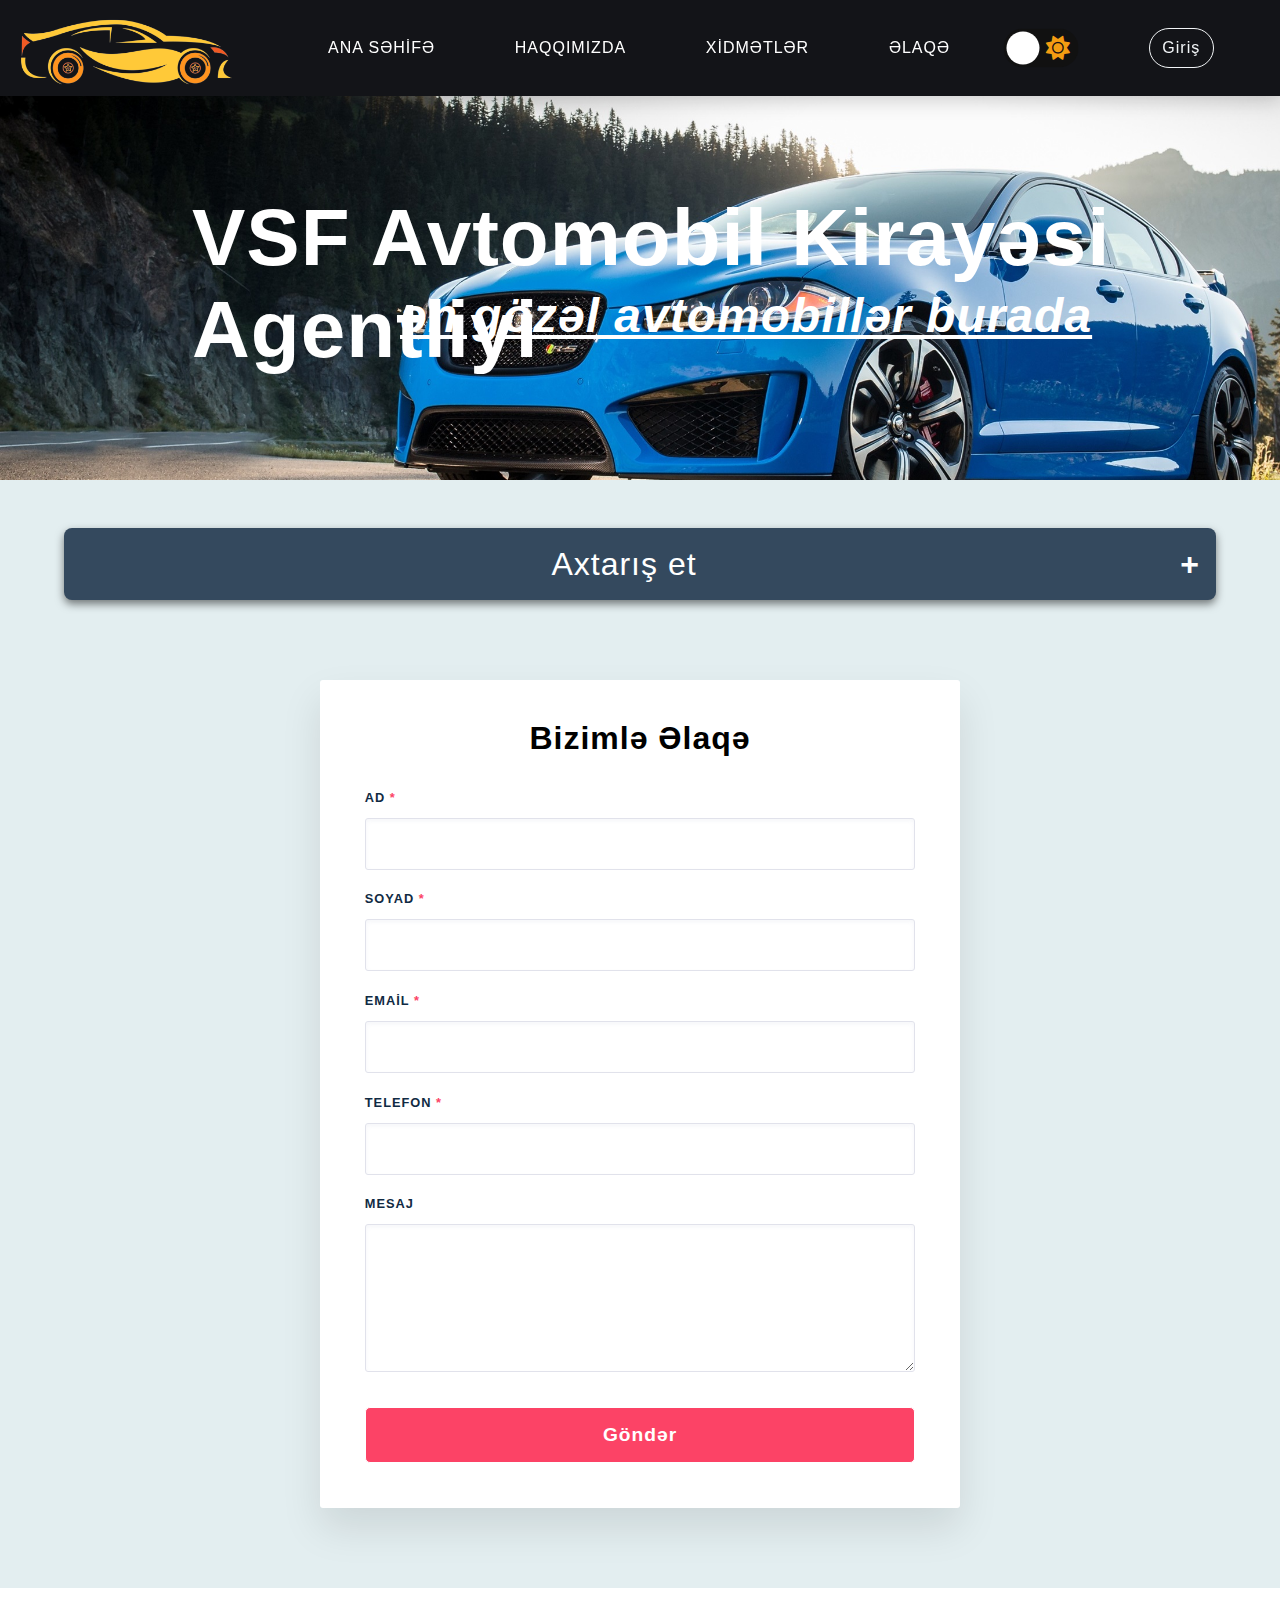
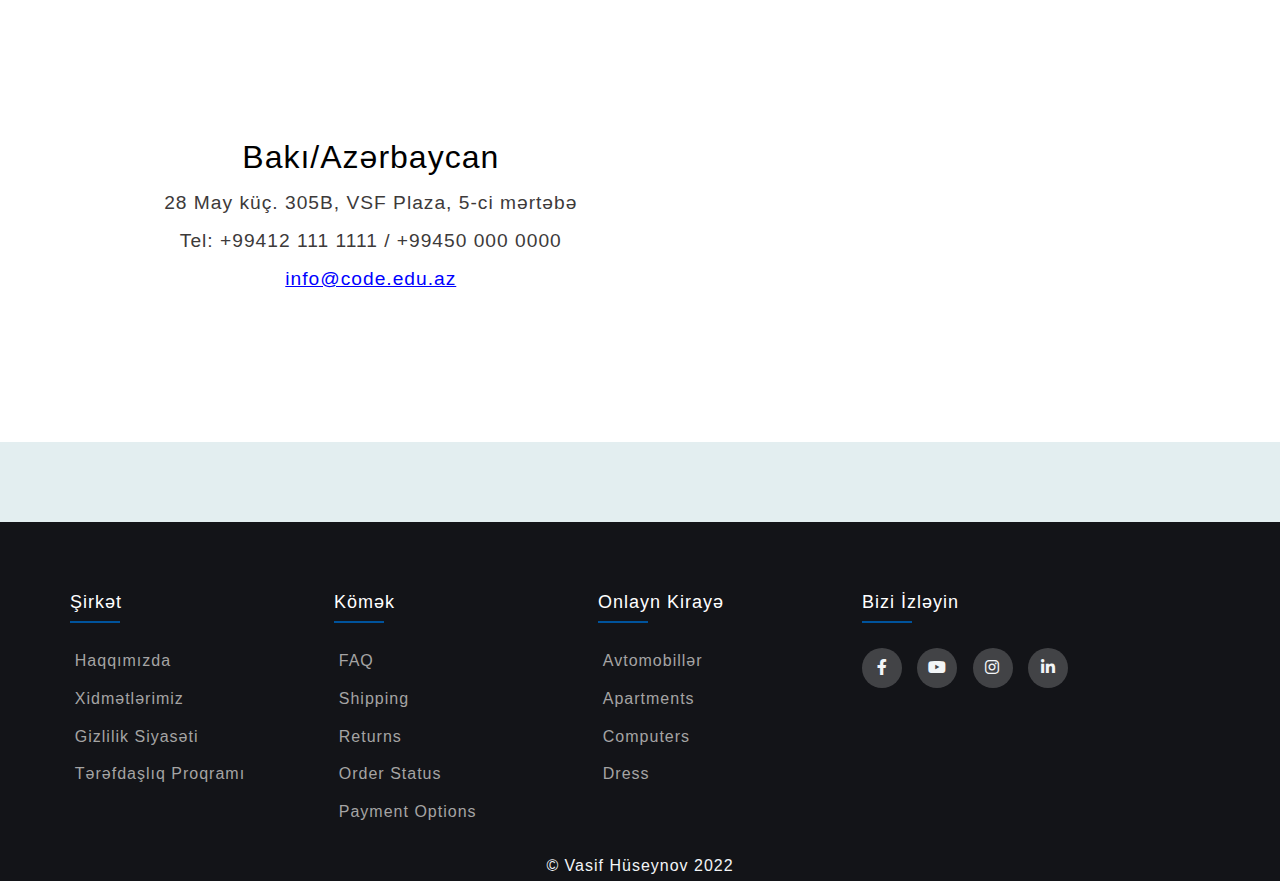
<file: march19/contact.html>
<!DOCTYPE html>
<html lang="az">
<head>
    <meta charset="UTF-8">
    <meta http-equiv="X-UA-Compatible" content="IE=edge">
    <meta name="viewport" content="width=device-width, initial-scale=1.0">

    <!--=============== BOOTSTRAP ===============-->
    <!-- <link href="https://cdn.jsdelivr.net/npm/bootstrap@5.0.2/dist/css/bootstrap.min.css" rel="stylesheet">
    <script src="https://cdn.jsdelivr.net/npm/bootstrap@5.0.2/dist/js/bootstrap.bundle.min.js"></script> -->

    <!--=============== FONT AWESOME ===============-->
    <link rel="stylesheet" href="https://cdnjs.cloudflare.com/ajax/libs/font-awesome/6.0.0/css/all.min.css"/>

    <!--=============== CSS ===============-->
    <link rel="stylesheet" href="./css/style.css">
    <link rel="stylesheet" href="./css/header.css">
    <link rel="stylesheet" href="./css/carousel.css">
    <link rel="stylesheet" href="./css/card.css">
    <link rel="stylesheet" href="./css/darkmode.css">
    <link rel="stylesheet" href="./css/accordion.css">
    <link rel="stylesheet" href="./css/detail.css">
    <link rel="stylesheet" href="./css/contact.css">
    <link rel="stylesheet" href="./css/map.css">
    <link rel="stylesheet" href="./css/loadmore.css">
    <link rel="stylesheet" href="./css/footer.css">

    <!--=============== ICON ===============-->
    <link rel="shortcut icon" href="./image/icons/red-car-icon-removebg-preview.png" type="image">
    <title>contact page</title>
</head>
<body>

    <div class="wrapper">

        <!--==================== HEADER START ====================-->
        <header class="header">
            <div class="navbar__container">
                <nav>
                    <div class="logo">
                        <img src="./image/logo/yellow_car-removebg-preview.png" alt="Logo Image">
                    </div>
                    <div class="hamburger">
                        <div class="line1"></div>
                        <div class="line2"></div>
                        <div class="line3"></div>
                    </div>
                    <ul class="nav__links">
                        <li><a href="index.html">Ana səhifə</a></li>
                        <li><a href="#">Haqqımızda</a></li>
                        <li><a href="detail.html">Xidmətlər</a></li>
                        <li><a href="contact.html">Əlaqə</a></li>
    
                        <!--=== darkmode ===-->
                          <input type="checkbox" class="checkbox" id="checkbox">
                            <label for="checkbox" class="label">
                                <i class="fas fa-moon"></i>
                                <i class="fas fa-sun"></i>
                                <div class="ball"></div>
                            </label>
                        <!--=== end ===-->
    
                        <li><button class="login__button" href="#">Giriş</button></li>
                    </ul>
                </nav>
            </div>
        </header>
        <!--==================== HEADER END ====================-->

        <!--==================== CAROUSEL START ====================-->
        <div class="carousel">
        <Section class="img__slider">

            <div class="slider__container">

              <div class="slide">
                <img src="./image/carousel/blue-jaguar.jpg">
              </div>
              
              <div class="slide">
                <img src="./image/carousel/car-interior.jpg">
              </div>
          
              <div class="slide">
                <img src="./image/carousel/sand-car.jpg">
              </div>
              
            </div>
          </Section>
        </div>
        <!--==================== CAROUSEL END ====================-->
        

        <!--==================== ACCORDION START ====================-->
        <div class="accordion">
            <div class="accordion-item">
                <div class="accordion-item-header" onmousedown="bleep.play()">
                    <h1>
                        Axtarış et
                    </h1>
                </div>
                <div class="accordion-item-body">
                    <div class="accordion-item-body-content">
                        <form method="post" action="">

                            <!-- select -->
                            <div class="search__select">
                                <select class="select__brand">
                                    <option value="0">Marka seç:</option>
                                    <option value="1">Audi</option>
                                    <option value="2">BMW</option>
                                    <option value="3">Citroen</option>
                                    <option value="4">Ford</option>
                                    <option value="5">Honda</option>
                                    <option value="6">Jaguar</option>
                                    <option value="7">Land Rover</option>
                                    <option value="8">Mercedes</option>
                                    <option value="9">Mini</option>
                                    <option value="10">Nissan</option>
                                    <option value="11">Toyota</option>
                                    <option value="12">Volvo</option>
                                </select>
    
                                <select class="select__model">
                                    <option value="0">Model seç:</option>
                                    <option value="1">Audi</option>
                                    <option value="2">BMW</option>
                                    <option value="3">Citroen</option>
                                    <option value="4">Ford</option>
                                    <option value="5">Honda</option>
                                    <option value="6">Jaguar</option>
                                    <option value="7">Land Rover</option>
                                    <option value="8">Mercedes</option>
                                    <option value="9">Mini</option>
                                    <option value="10">Nissan</option>
                                    <option value="11">Toyota</option>
                                    <option value="12">Volvo</option>
                                </select>

                                <select class="select__model">
                                    <option value="0">Şəhər seç:</option>
                                    <option value="1">Bakı</option>
                                    <option value="2">Şuşa</option>
                                    <option value="3">Gəncə</option>
                                    <option value="4">Sumqayıt</option>
                                    <option value="5">Lənkəran</option>
                                    <option value="6">Naxçıvan</option>
                                    <option value="7">Balakən</option>
                                    <option value="8">Quba</option>
                                </select>

                                <!-- start date -->
                                <label for="start">Başlanğıc:</label>

                                <input type="date" id="start" name="trip-start">
    
                                <!-- end date -->
                                <label for="end">Son:</label>
    
                                <input type="date" id="end" name="trip-start">

                                <!-- price input -->
                                <label for="minPrice">Min:</label>
                                <input type="number" id="minPrice" name="minPrice" min="0">
                                <span>₼</span><br> <br> <br>
                              
                                <label for="maxPrice">Maks:</label>
                                <input type="number" id="maxPrice" name="maxPrice" min="10">
                                <span>₼</span>

                            </div>

                              
                            <!-- submit button -->
                              <div class="submit">
                                <button class="btn" type="submit" value="Submit">Axtar</button>
                              </div>
                        </form>
                    </div>
                </div>
            </div>
        </div>
        <!--==================== ACCORDION END ====================-->


        <!--==================== FORM START ====================-->
        <div class="form__container">

            <form class="contact-form">
                <div class="form-header">
                    <h1>Bizimlə Əlaqə</h1>
                </div>
                <ul class="form-ul">
                    <li>
                        <label class="form-lbl" for="name"><span>Ad <span class="required-star">*</span></span></label>
                        <input class="form-inp" type="text" id="name" name="user_name">
                    </li>
                    <li>
                        <label class="form-lbl" for="surname"><span>Soyad <span class="required-star">*</span></span></label>
                        <input class="form-inp" type="text" id="surname" name="user_surname">
                    </li>
                    <li>
                        <label class="form-lbl" for="mail"><span>Email <span class="required-star">*</span></span></label>
                        <input class="form-inp" type="email" id="mail" name="user_email">
                    </li>
                    <li>
                        <label class="form-lbl" for="phone"><span>Telefon <span class="required-star">*</span></span></label>
                        <input class="form-inp" type="tel" id="phone" name="user_phone">
                    </li>
                    <li>
                        <label class="form-lbl" for="msg"><span>Mesaj</span></label>
                        <textarea class="form-textarea" rows="4" cols="50"></textarea>
                    </li>
                    <li>
                        <input id="form-submit-btn" type="submit" value="Göndər">
                    </li>
                </ul>
            </form>

        </div>
        <!--==================== FORM END ====================-->


        <!--==================== MAP START ====================-->
        <div class="address__container">
            <div class="item">
                <div class="address">
                  <h1>Bakı/Azərbaycan</h1>
                  <p>28 May küç. 305B, VSF Plaza, 5-ci mərtəbə</p>
                  <p>Tel: +99412 111 1111 / +99450 000 0000</p>
                  <a href="https://code.edu.az/elaqe/">info@code.edu.az</a>
                </div>
            </div>
            
    
            <div class="item">
                <div class="map">
                  <iframe src="https://www.google.com/maps/embed?pb=!1m18!1m12!1m3!1d3039.4286744962415!2d49.85175681535471!3d40.3771908793697!2m3!1f0!2f0!3f0!3m2!1i1024!2i768!4f13.1!3m3!1m2!1s0x40307d079efb5163%3A0xc20aa51a5f0b5e01!2sCode%20Academy!5e0!3m2!1sen!2s!4v1647447611196!5m2!1sen!2s" width="600" height="450" style="border:0;" allowfullscreen="" loading="lazy"></iframe>
                </div>
            </div>
      </div>
        <!--==================== MAP END ====================-->
        


        <!--==================== FOOTER START ====================-->
        <footer class="footer">
          <div class="container">
              <div class="row">
                  <div class="footer__col">
                      <h4>Şirkət</h4>
                      <ul>
                          <li>
                              <a href="#">Haqqımızda</a>
                          </li>
                          <li>
                              <a href="#">Xidmətlərimiz</a>
                          </li>
                          <li>
                              <a href="#">Gizlilik Siyasəti</a>
                          </li>
                          <li>
                              <a href="#">Tərəfdaşlıq Proqramı</a>
                          </li>
                      </ul>
                  </div>
                  <div class="footer__col">
                      <h4>Kömək</h4>
                      <ul>
                          <li>
                              <a href="#">FAQ</a>
                          </li>
                          <li>
                              <a href="#">Shipping</a>
                          </li>
                          <li>
                              <a href="#">Returns</a>
                          </li>
                          <li>
                              <a href="#">Order Status</a>
                          </li>
                          <li>
                              <a href="#">Payment Options</a>
                          </li>
                      </ul>
                  </div>
                  <div class="footer__col">
                      <h4>Onlayn Kirayə</h4>
                      <ul>
                          <li>
                              <a href="#">Avtomobillər</a>
                          </li>
                          <li>
                              <a href="#">Apartments</a>
                          </li>
                          <li>
                              <a href="#">Computers</a>
                          </li>
                          <li>
                              <a href="#">Dress</a>
                          </li>
                      </ul>
                  </div>
                  <div class="footer__col">
                      <h4>Bizi İzləyin</h4>
                      <div class="social-links">
                          <a href="#">
                              <i class="fab fa-facebook-f"></i>
                          </a>
                          <a href="https://www.youtube.com/channel/UCPEmMq_L2w9aLN97Vvy_V0Q/videos">
                              <i class="fab fa-youtube"></i>
                          </a>
                          <a href="https://www.instagram.com/vasifcoder/">
                              <i class="fab fa-instagram"></i>
                          </a>
                          <a href="#">
                              <i class="fab fa-linkedin-in"></i>
                          </a>
                      </div>
                  </div>
              </div>
          </div>

          <div class="copyright">
            <p>&copy; Vasif Hüseynov 2022</p>  
          </div>
      </footer>
        <!--==================== FOOTER END ====================-->

        


</div>

<!--=============== JAVASCRIPT ===============-->
<script src="https://code.jquery.com/jquery-3.6.0.min.js"></script>
<script src="./js/main.js"></script>
<script src="./js/detail.js"></script>
    
</body>
</html>
</file>
<file: march19/css/style.css>
*{
    margin: 0;
    padding: 0;
    color: #f2f5f7;
    font-family: sans-serif;
    letter-spacing: 1px;
    font-weight: 300;
}
body{
    overflow-x: hidden;
    background-color: rgb(227, 238, 240);
}
</file>
<file: march19/css/header.css>
.header {
    position: absolute;
    z-index: 999;
}

.navbar__container {
    width: 1170px;
}

nav{
    height: 6rem;
    width: 100vw;
    background-color: #131418;
    box-shadow: 0 3px 20px rgba(0, 0, 0, 0.2);
    display: flex;
    position: fixed;
    z-index: 10;
}

/*Styling logo*/
.logo{
    padding:1vh 1vw;
    text-align: center;
}
.logo img {
    height: 5rem;
}

/*Styling Links*/
.nav__links{
    display: flex;
    list-style: none; 
    width: 88vw;
    padding: 0 0.7vw;
    justify-content: space-evenly;
    align-items: center;
    text-transform: uppercase;
}
.nav__links li a{
    text-decoration: none;
    color: white;
    margin: 0 0.7vw;
}
.nav__links li a:hover {
    color: #00539C;
}
.nav__links li {
    position: relative;
}
.nav__links li a::after {
    content: "";
    display: block;
    height: 2px;
    width: 0%;
    background-color: #00539C;
    position: absolute;
    transition: all ease-in-out 250ms;
    margin: 0 0 0 7%;
}
.nav__links li a:hover::after{
    width: 60%;
}

/*Styling Buttons*/
.login__button{
    background-color: transparent;
    border: 1.5px solid #f2f5f7;
    border-radius: 2em;
    padding: 0.6rem 0.8rem;
    margin-left: 2vw;
    font-size: 1rem;
    cursor: pointer;

}
.login__button:hover {
    color: #131418;
    background-color: #f2f5f7;
    border:1.5px solid #f2f5f7;
    transition: all ease-in-out 350ms;
}

/*Styling Hamburger Icon*/
.hamburger div{
    width: 30px;
    height:3px;
    background: #f2f5f7;
    margin: 5px;
    transition: all 0.3s ease;
}
.hamburger{
    display: none;
}

/*Stying for small screens*/
@media screen and (max-width: 768px){
    nav{
        position: fixed;
        z-index: 3;
    }

    .logo img {
        height: 3rem;
    }
    .hamburger{
        display:block;
        position: absolute;
        cursor: pointer;
        right: 5%;
        top: 50%;
        transform: translate(-5%, -50%);
        z-index: 2;
        transition: all 0.7s ease;
    }
    .nav__links{
        position: fixed;
        background: #131418;
        height: 100vh;
        width: 100%;
        flex-direction: column;
        clip-path: circle(50px at 90% -20%);
        -webkit-clip-path: circle(50px at 90% -10%);
        transition: all 1s ease-out;
        pointer-events: none;
    }
    .nav__links.open{
        clip-path: circle(1000px at 90% -10%);
        -webkit-clip-path: circle(1000px at 90% -10%);
        pointer-events: all;
    }
    .nav__links li{
        opacity: 0;
    }
    .nav__links li:nth-child(1){
        transition: all 0.5s ease 0.2s;
    }
    .nav__links li:nth-child(2){
        transition: all 0.5s ease 0.4s;
    }
    .nav__links li:nth-child(3){
        transition: all 0.5s ease 0.6s;
    }
    .nav__links li:nth-child(4){
        transition: all 0.5s ease 0.7s;
    }
    .nav__links li:nth-child(5){
        transition: all 0.5s ease 0.8s;
    }
    .nav__links li:nth-child(6){
        transition: all 0.5s ease 0.9s;
        margin: 0;
    }
    .nav__links li:nth-child(7){
        transition: all 0.5s ease 1s;
        margin: 0;
    }
    li.fade{
        opacity: 1;
    }
}

@media screen and (max-width: 480px) {
    .logo img {
        visibility: hidden;
    }
}
/*Animating Hamburger Icon on Click*/
.toggle .line1{
    transform: rotate(-45deg) translate(-5px,6px);
}
.toggle .line2{
    transition: all 0.7s ease;
    width:0;
}
.toggle .line3{
    transform: rotate(45deg) translate(-5px,-6px);
}
</file>
<file: march19/css/carousel.css>
.carousel::before {
    content: "VSF Avtomobil Kirayəsi Agentliyi";
    font-family:'Gill Sans', 'Gill Sans MT', Calibri, 'Trebuchet MS', sans-serif;
    font-weight: bold;
    font-size: 5rem;
    position: absolute;
    left: 12rem;
    top: 12rem;
    z-index: 21;
    color: white;
}

.carousel::after {
    content: "ən gözəl avtomobillər burada";
    font-family:'Trebuchet MS', 'Lucida Sans Unicode', 'Lucida Grande', 'Lucida Sans', Arial, sans-serif;
    font-style: italic;
    font-weight: bold;
    font-size: 3rem;
    text-decoration: underline;
    position: absolute;
    left: 25rem;
    top: 18rem;
    z-index: 21;
    color: white;
}


.img__slider {
    position: relative;
    width: 100vw;
    height: 400px;
}
.img__slider .slider__container {
    position: absolute;
    width: 300%;
    top: 0;
    left: 0;
    overflow: hidden;
    animation: slider 16s infinite;
}
.img__slider .slider__container .slide {
    position: relative;
    width: 33.33333333%;
    height: 100%;
    float: left;
    overflow: hidden
}
.img__slider .slider__container .slide img {
  display: block;
  width: 100%;
  height: 30rem;
  object-fit: cover;
}
@keyframes slider {
    0%, 25%, 100%{left: 0}
    
    30%, 55%{left: -100%}
    
    60%, 85%{left: -200%}
}
</file>
<file: march19/css/card.css>
section {
    padding: 3rem 8%;
}

.box-container {
    display: grid;
    grid-template-columns: repeat(auto-fit, minmax(17rem, 1fr));
    gap: 5rem;
}

.box-container .box {
    background-color: #34495e;
    border-radius: 10px;
    box-shadow: rgb(0 0 0 / 30%) 10px 19px 38px, rgb(0 0 0 / 22%) 0px 15px 12px;
    word-wrap: break-word;
    overflow-wrap: break-word;
}

.box-container .box .image {
    height: 15rem;
    border-radius: 10px;
    overflow: hidden;
    margin-bottom: 2rem;
}

.box-container .box .image img {
    width: 100%;
    height: 100%;
    object-fit: cover;

    /* transition */
    transition: all ease-in-out 1s;
}

.box-container .box .image img:hover {
    transform: scale(1.2);
}

.box-container .box .info {
    padding: 0 3%;
    margin: 0.8rem;
    
}

.box-container .box .info h4 {
    font-size: 2rem;
    font-weight: bold;
    color: white;
    text-transform: capitalize;
}

.box-container .box .info h5 {
    color: rgb(182, 176, 176);
    font-size: 1rem;
    font-style: italic;
    margin-bottom: 0.3rem;
}

.box-container .box .info mark {
    color: black;
    padding: 2px;
    border-radius: 3px;
}

.box-container .box .info p {
    margin-top: 1.2rem;
    margin-bottom: 1.2rem;
    font-size: 1rem;
    letter-spacing: .1rem;
    line-height: 1.2;
    height: 4rem;
    overflow: auto;
}

.box-container .box .info span {
    margin-top: 1.2rem;
    margin-bottom: 1.2rem;
    color: black;
    font-style: italic;
    font-size: 1.5rem;
}

.box-container .box .info span s {
    color: red;
    font-size: 1rem;
}

.box-container .box .info .stars .checked {
    color: rgb(0, 225, 255) !important;
}

.box-container .box .info .stars .unchecked {
    color: white !important;
}

.box-container .box .btn {
    text-align: center;
    padding: 0 3%;
    margin-top: 2rem;
    margin-bottom: 2.5rem;
    cursor: pointer;
}

.box-container .box .btn a {
    text-decoration: none;
    color: rgb(145, 109, 109);
    font-size: 2rem;
    border: 2px solid rgb(136, 132, 132);
    border-radius: 6px;
    padding: 0.5rem 2rem;
    text-align: center;
    font-variant: small-caps;
    font-weight: 700;
    transition: all ease-in-out .6s;
}

.box-container .box .btn a:hover {
    color: black;
    border: 2px solid rgb(214, 131, 131);
    background-color: #fff;
}
</file>
<file: march19/css/darkmode.css>
/* body {
    display: flex;
    justify-content: center;
    align-items: center;
    height: 100vh;
    margin: 0;
    transition: background 0.2s linear;
} */

body.dark {
    background-color: #292c35;
}

.checkbox {
    opacity: 0;
    position: absolute;
}

.checkbox:hover {
    cursor: pointer;
}

.label {
    background-color: #111;
    display: flex;
    align-items: center;
    justify-content: space-between;
    padding: 5px;
    border-radius: 50px;
    position: relative;
    height: 16px;
    width: 40px;
    transform: scale(1.5);
}

.label {
    cursor: pointer;
}

.ball {
    background-color: #fff;
    border-radius: 50%;
    position: absolute;
    top: 2px;
    left: 2px;
    height: 22px;
    width: 22px;
    transition: transform 0.2s linear;
}

.ball {
    cursor: pointer;
}

.checkbox:checked+.label .ball {
    transform: translateX(24px);
}

.fa-moon {
    color: #f1c40f;
}

.fa-sun {
    color: #f39c12;
}
</file>
<file: march19/css/accordion.css>
.accordion {
    width: 90%;
    max-width: 80rem;
    margin: 2rem auto;
}

.accordion-item {
    color: #111;
    margin: 1rem 0;
    border-radius: 0.5rem;
    box-shadow: 0 4px 8px 0 rgba(0, 0, 0, 0.5);
    background-color: #34495e;
}

.accordion-item-header {
    padding: 0.5rem 3rem 0.5rem 1rem;
    min-height: 3.5rem;
    line-height: 1.25rem;
    font-weight: bold;
    display: flex;
    align-items: center;
    position: relative;
    cursor: pointer;
}

.accordion-item-header::after {
    content: "\002B";
    font-size: 2rem;
    color: white;
    position: absolute;
    right: 1rem;
    transition: transform 0.2s ease-in-out;
}

.accordion-item-header.active::after {
    content: "\2212";
}

.accordion-item-header h1 {
    color: white;
    margin: auto;
}

.accordion-item-body {
    max-height: 0;
    overflow: hidden;
    transition: max-height 0.2s ease-out;
}

.accordion-item-body-content {
    padding: 1rem;
    line-height: 1.5rem;
    border-top: 1px solid;
    border-image: linear-gradient(to right, transparent, #34495e, transparent) 1;
}

.accordion-item-body-content .submit {
    text-align: center;
}

.accordion-item-body-content .submit .btn {
    background-color: rgb(0, 63, 146);
    color: white;
    font-weight: bold;
    border: none;
    width: 250px;
    height: 40px;
    font-size: 15px;
    cursor: pointer;
    border: 2px solid rgb(1, 21, 112);
    border-radius: 0.3rem;
}

.accordion-item-body-content .submit .btn:hover {
    background-color: rgb(0, 110, 255);
    border-color: white;
}

.accordion-item-header.active+.accordion-item-body {
    max-height: 1000px;
}


/* search select  */

.accordion-item-body-content .search__select {
    display: flex;
    width: 100%;
    margin-bottom: 1rem;
}
.accordion-item-body-content .search__select .select__brand, .select__model {
    width: 10rem;
    margin-left: 1rem;
    height: 2rem;
    border-radius: 0.3rem;
    color: white;
    background-color: #34495e;
}

.accordion-item-body-content .search__select input {
    border-radius: 0.3rem;
    border: 1px solid gray;
    padding-left: 2px;
    height: 1.82rem;
    color: white;
    background-color: #34495e;
}

.accordion-item-body-content .search__select label {
    margin-left: 1rem;
    margin-right: 0.6rem;
}

/* price input */
.accordion-item-body-content .search__select #maxPrice, #minPrice {
  width: 3rem;
  height: 1.75rem;
}

.accordion-item-body-content .search__select span {
  margin-left: 0.5rem;
}



@media (max-width: 767px) {
    html {
        font-size: 14px;
    }
}
</file>
<file: march19/css/detail.css>
.car-detail-card-wrapper {
    max-width: 1100px;
    margin: 8rem auto;
}
  
.car-detail-card-wrapper img {
    width: 100%;
    display: block;
}
  
.img-display {
    overflow: hidden;
}
  
.img-showcase {
    display: flex;
    width: 100%;
    transition: all 0.5s ease;
}
  
.img-showcase img {
    min-width: 100%;
}
  
.img-select {
    display: flex;
}
  
.img-item {
    margin: 0.3rem;
}
  
.img-item a img {
    height: 7rem;
}
  
.img-item:nth-child(1),
.img-item:nth-child(2),
.img-item:nth-child(3) {
    margin-right: 0;
}
  
.img-item:hover {
    opacity: 0.8;
}
  
.car-content {
    padding: 2rem 1rem;
}
  
.car-title {
    font-size: 3rem;
    text-transform: capitalize;
    font-weight: 700;
    position: relative;
    color: #12263a;
    margin: 1rem 0;
}

.car-title i {
      color: rgb(19, 18, 18);
}
  
.car-title::after {
    content: "";
    position: absolute;
    left: 0;
    bottom: 0;
    height: 4px;
    width: 80px;
    background: #12263a;
}

.car-rating i {
      color: orange;
}
  
.car-link {
    text-decoration: none;
    text-transform: uppercase;
    font-weight: 400;
    font-size: 0.9rem;
    display: inline-block;
    margin-bottom: 0.5rem;
    background: #256eff;
    color: #fff;
    padding: 0.1rem 0.3rem;
    transition: all 0.5s ease;
}

.car-link:hover {
    opacity: 0.9;
}

.car-rating {
    color: #ffc107;
}

.car-rating span {
    font-weight: 600;
    color: #252525;
}

.car-price {
    margin: 1rem 0;
    font-size: 1rem;
    font-weight: 700;
}
  
.car-price .last-price span {
    font-weight: 400;
    color: #f64749;
}

.car-price .last-price, .car-price .new-price {
    color: black;
}
  
.car-price .new-price span {
    font-weight: 700;
    font-size: 1.5rem;
    color: rgb(58, 197, 45);
}

.last-price span {
    text-decoration: line-through;
}

.new-price span {
    color: #256eff;
}

.car-detail h2 {
    text-transform: capitalize;
    color: #12263a;
    padding-bottom: 0.6rem;
}
.car-detail p {
    font-size: 0.9rem;
    color: black;
    padding: 0.3rem;
    opacity: 0.8;
}
.car-detail ul {
    margin: 1rem 0;
    font-size: 0.9rem;
}

.car-detail ul li {
    margin: 0;
    list-style: none;
    background: url(https://upload.wikimedia.org/wikipedia/commons/thumb/0/0e/Ski_trail_rating_symbol-green_circle.svg/480px-Ski_trail_rating_symbol-green_circle.svg.png)
      left center no-repeat;
    background-size: 18px;
    padding-left: 1.7rem;
    margin: 0.4rem 0;
    font-weight: 600;
    color: black;
    opacity: 0.9;
}

.car-detail ul li span {
    font-weight: 400;
    font-style: italic;
    color: black;
}

.car-rent-info {
    margin: 1.5rem 0;
}

.car-rent-info .btn {
    border: 1.5px solid #ddd;
    border-radius: 25px;
    text-align: center;
    padding: 0.7rem 1.1rem;
    outline: 0;
    margin-right: 0.2rem;
    margin-bottom: 1rem;
    cursor: pointer;
    color:white;
    background: #265cc9;
    font-size: 1.5rem;
}

.car-rent-info .btn:hover {
    color:white;
    background: #256eff;
}

.car-rent-info .btn:active {
    background-color: green;
}

.detailpage-social-links {
    display: flex;
    align-items: center;
}

.detailpage-social-links p {
    color: black;
}

.detailpage-social-links a {
    display: flex;
    align-items: center;
    justify-content: center;
    width: 32px;
    height: 32px;
    border: 1px solid #000;
    margin: 0 0.2rem;
    border-radius: 50%;
    text-decoration: none;
    font-size: 0.8rem;
    transition: all 0.5s ease;
}

.detailpage-social-links a>i {
    color: gray;
}

.detailpage-social-links a:hover {
    background: #000;
    border-color: transparent;
    color: #fff;
}

  
@media screen and (min-width: 992px) {
    .car-detail-card {
        display: grid;
        grid-template-columns: repeat(2, 1fr);
        grid-gap: 1.5rem;
    }
    .car-detail-card-wrapper {
        height: 100vh;
        display: flex;
        justify-content: center;
        align-items: center;
    }
    .car-detail-imgs {
        display: flex;
        flex-direction: column;
        justify-content: center;
    }
    .car-content {
        padding-top: 0;
    }
}
</file>
<file: march19/css/contact.css>
.form-lbl,
.form-inp,
.form-textarea {
    display: block;
    width: 100%;
}


.form-ul {
    list-style: none;
    margin: 0;
    padding: 0;
}

li {
    padding: 0.3em;
}

.form-ul span {
    font-weight: 700;
    color: #102a43;
    line-height: 35px;
    line-height: 2.5rem;
    font-size: 12px;
    font-size: 0.8rem;
    text-transform: uppercase;
}

#form-submit-btn {
    background: #fc4366;
    color: white;
    font-weight: 700;
    font-size: 1.2rem;
    border-radius: 5px;
    border: 1px solid white;
    margin-top: 1.3em;
    padding: 1rem 2rem;
    width: 100%;
    cursor: pointer;
}

#form-submit-btn:hover {
    background: #e93656; 
    border: 0.5px solid gray;
}

#form-submit-btn:active {
    background: green; 
}

.form__container {
    width: 40rem;
    margin: 5em auto;
}

.form__container .form-header h1 {
    color: black;
    margin-bottom: 1rem;
    font-weight: bold;
    text-align: center;
}

.contact-form {
    background-color: #ffffff;
    padding-top: 40px;
    padding-right: 40px;
    padding-bottom: 40px;
    padding-left: 40px;
    box-shadow: 0 20px 40px rgba(0, 0, 0, 0.1);
    border-radius: 3px;
    overflow: hidden;
}

.form-ul .required-star {
    color: #fc4366;
}

.form-inp,
.form-textarea {
    width: 100%;
    padding: 9px 20px;
    border: 1px solid #e1e2eb;
    background-color: #fff;
    color: #102a43;
    caret-color: #829ab1;
    box-sizing: border-box;
    font-size: 14px;
    font-size: 1rem;
    line-height: 29px;
    line-height: 2rem;
    box-shadow: inset 0 2px 4px 0 rgba(206, 209, 224, 0.2);
    border-radius: 3px;
    line-height: 29px;
    line-height: 2rem;
}

@media (max-width: 767px) {
    .form__container .form-header h1 {
        margin-bottom: 0.5rem;
    }
}
</file>
<file: march19/css/map.css>
.address__container {
    margin: 5rem 0;
    border-radius: 4px;
    display: table;
    width: 100%;
    box-sizing: border-box;
}
  
.item {
    display: table-cell;
    vertical-align: middle;
    text-align: center;
    background-color: white;
}

.item .address h1 {
    color: black;
    margin-bottom: 1rem;
    font-family:'Franklin Gothic Medium', 'Arial Narrow', Arial, sans-serif;
}
  
.item .address p {
    color: rgb(61, 58, 58);
    font-family:'Franklin Gothic Medium', 'Arial Narrow', Arial, sans-serif;
    font-size: 1.2rem;
    margin-bottom: 1rem;
}
  
.item .address a {
    font-family:'Franklin Gothic Medium', 'Arial Narrow', Arial, sans-serif;
    font-size: 1.2rem;
    color: blue;
}

.item .map iframe {
    width: 100%;
}

@media (max-width: 767px) {
    .address__container {
        margin: 5rem 0;
        border-radius: 4px;
        display: flex;
        flex-wrap: wrap;
        width: 90%;
        box-sizing: border-box;
    }

    .item {
        display: flex;
        text-align: center;
        margin-bottom: 1rem;
    }

    .item .map iframe {
        width: 100%;
    }
}
</file>
<file: march19/css/loadmore.css>
.loadmore__btn {
    text-align: center;
    margin-top: 1rem;
    margin-bottom: 4rem;
  }
  
  .loadmore__btn button {
    width: 16rem;
    height: 3rem;
    border-radius: 8px;
    border: 1px solid white;
    background-color: rgb(5, 117, 5);
    font-size: 20px;
    font-weight: bolder;
    color: rgb(209, 204, 204);
    transition: all ease-in-out .3s;
  }
  
  .loadmore__btn button:hover {
    background-color: rgb(2, 131, 2);
    cursor: pointer;
    color: white;
  }

  .loadmore__btn button:active {
    background-color: rgb(2, 69, 131);
    cursor: pointer;
    color: white;
  }
</file>
<file: march19/css/footer.css>
.container {
    max-width: 1170px;
    margin: auto;
}

.row {
    display: flex;
    flex-wrap: wrap;
}

ul {
    list-style: none;
}

.footer {
    background-color: #131418;
    padding: 70px 0;
}

.footer__col {
    width: 20%;
    padding: 0 15px;
}

.footer__col h4 {
    font-size: 18px;
    color: #ffffff;
    /* text-transform: capitalize; */
    margin-bottom: 35px;
    font-weight: 500;
    position: relative;
}

.footer__col h4::before {
    content: '';
    position: absolute;
    left: 0;
    bottom: -10px;
    background-color: #00539C;
    height: 2px;
    width: 50px;
    box-sizing: border-box;
}

.footer__col ul li:not(:last-child) {
    margin-bottom: 10px;
}

.footer__col ul li a {
    font-size: 16px;
    text-transform: capitalize;
    color: #ffffff;
    text-decoration: none;
    font-weight: 300;
    color: #a5a4a4;
    display: block;
    transition: all 0.3s ease;
}

.footer__col ul li a:hover {
    color: #ffffff;
    padding-left: 5px;
}

.footer__col .social-links a {
    display: inline-block;
    height: 40px;
    width: 40px;
    background-color: rgba(255, 255, 255, 0.2);
    margin: 0 10px 10px 0;
    text-align: center;
    line-height: 40px;
    border-radius: 50%;
    color: #ffffff;
    transition: all 0.5s ease;
}

.footer__col .social-links a:hover {
    color: #24262b;
    background-color: #ffffff;
}

.footer .copyright {
    text-align: center;
    margin-top: 2rem;
    margin-bottom: -4rem;
}


/* responsive */

@media(max-width: 767px) {
    .footer__col {
        width: 50%;
        margin-bottom: 30px;
    }
}

@media(max-width: 574px) {
    .footer__col {
        width: 100%;
    }
}
</file>
